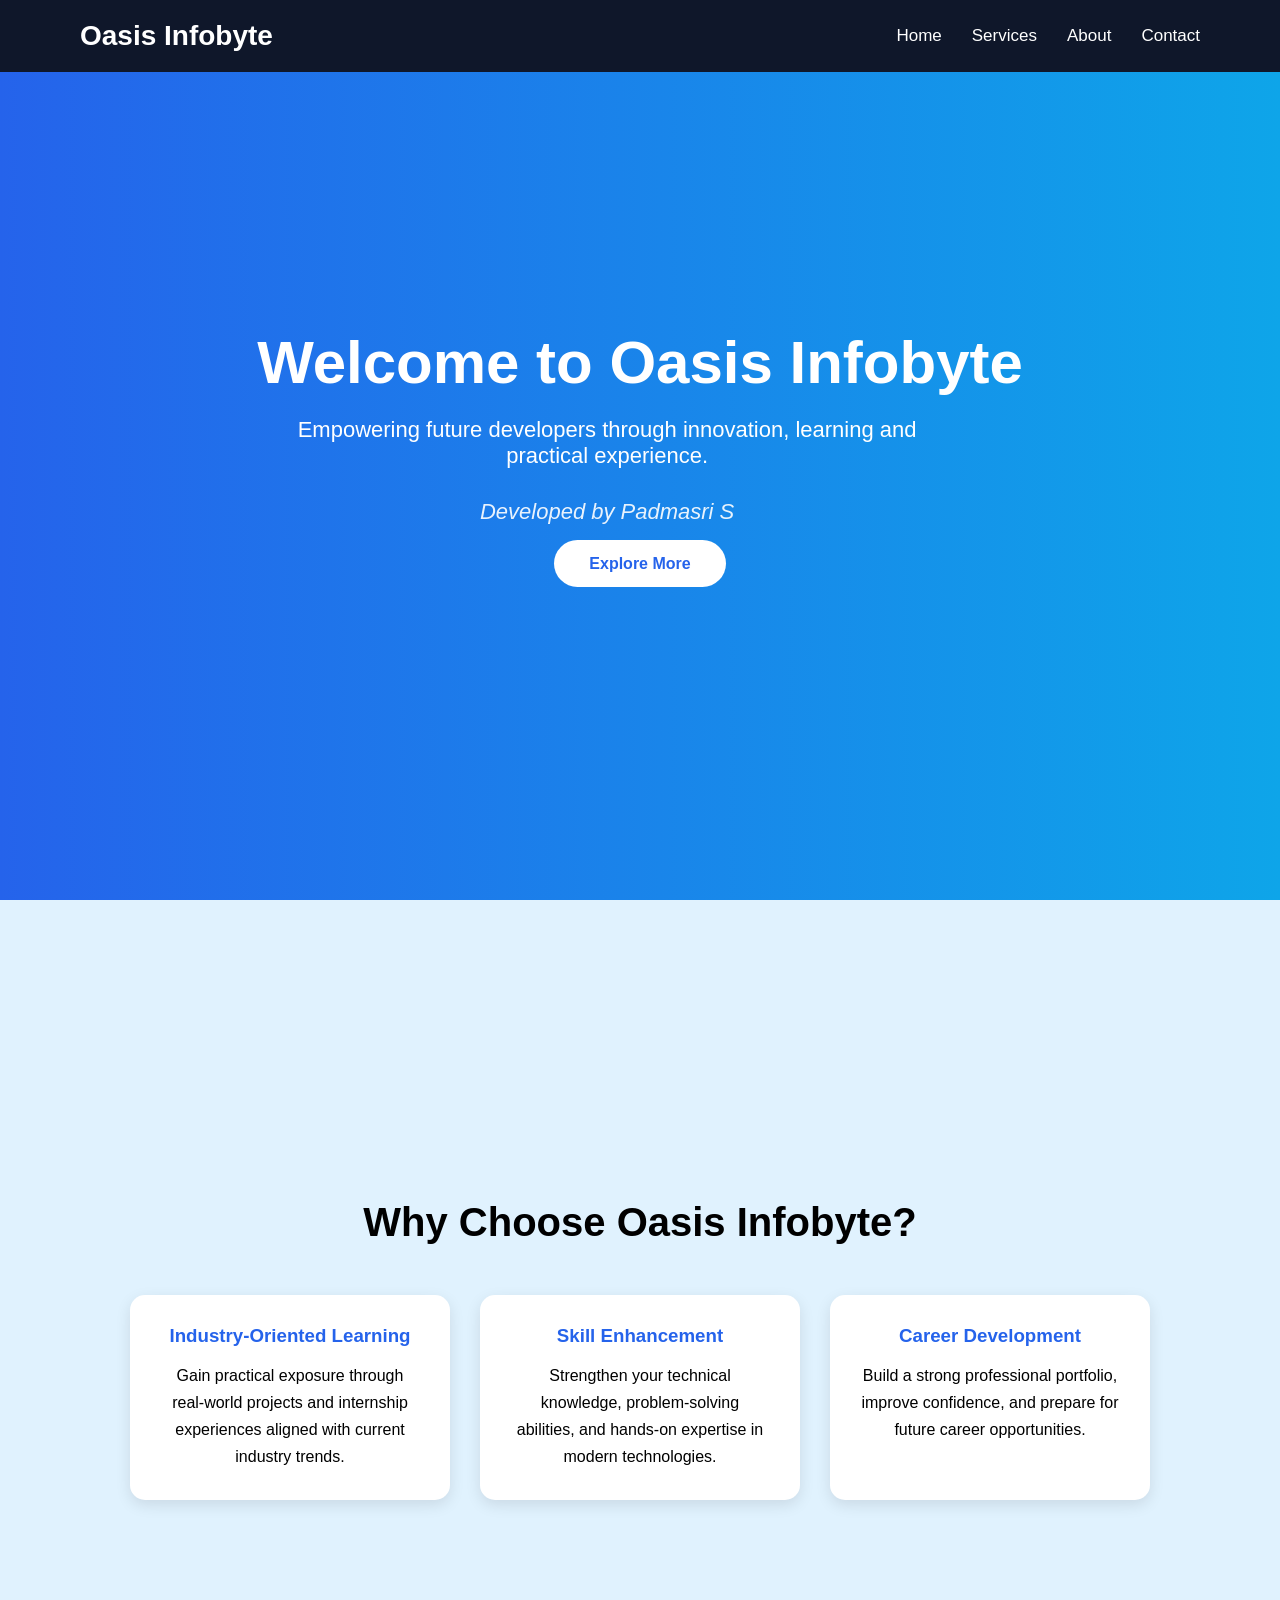
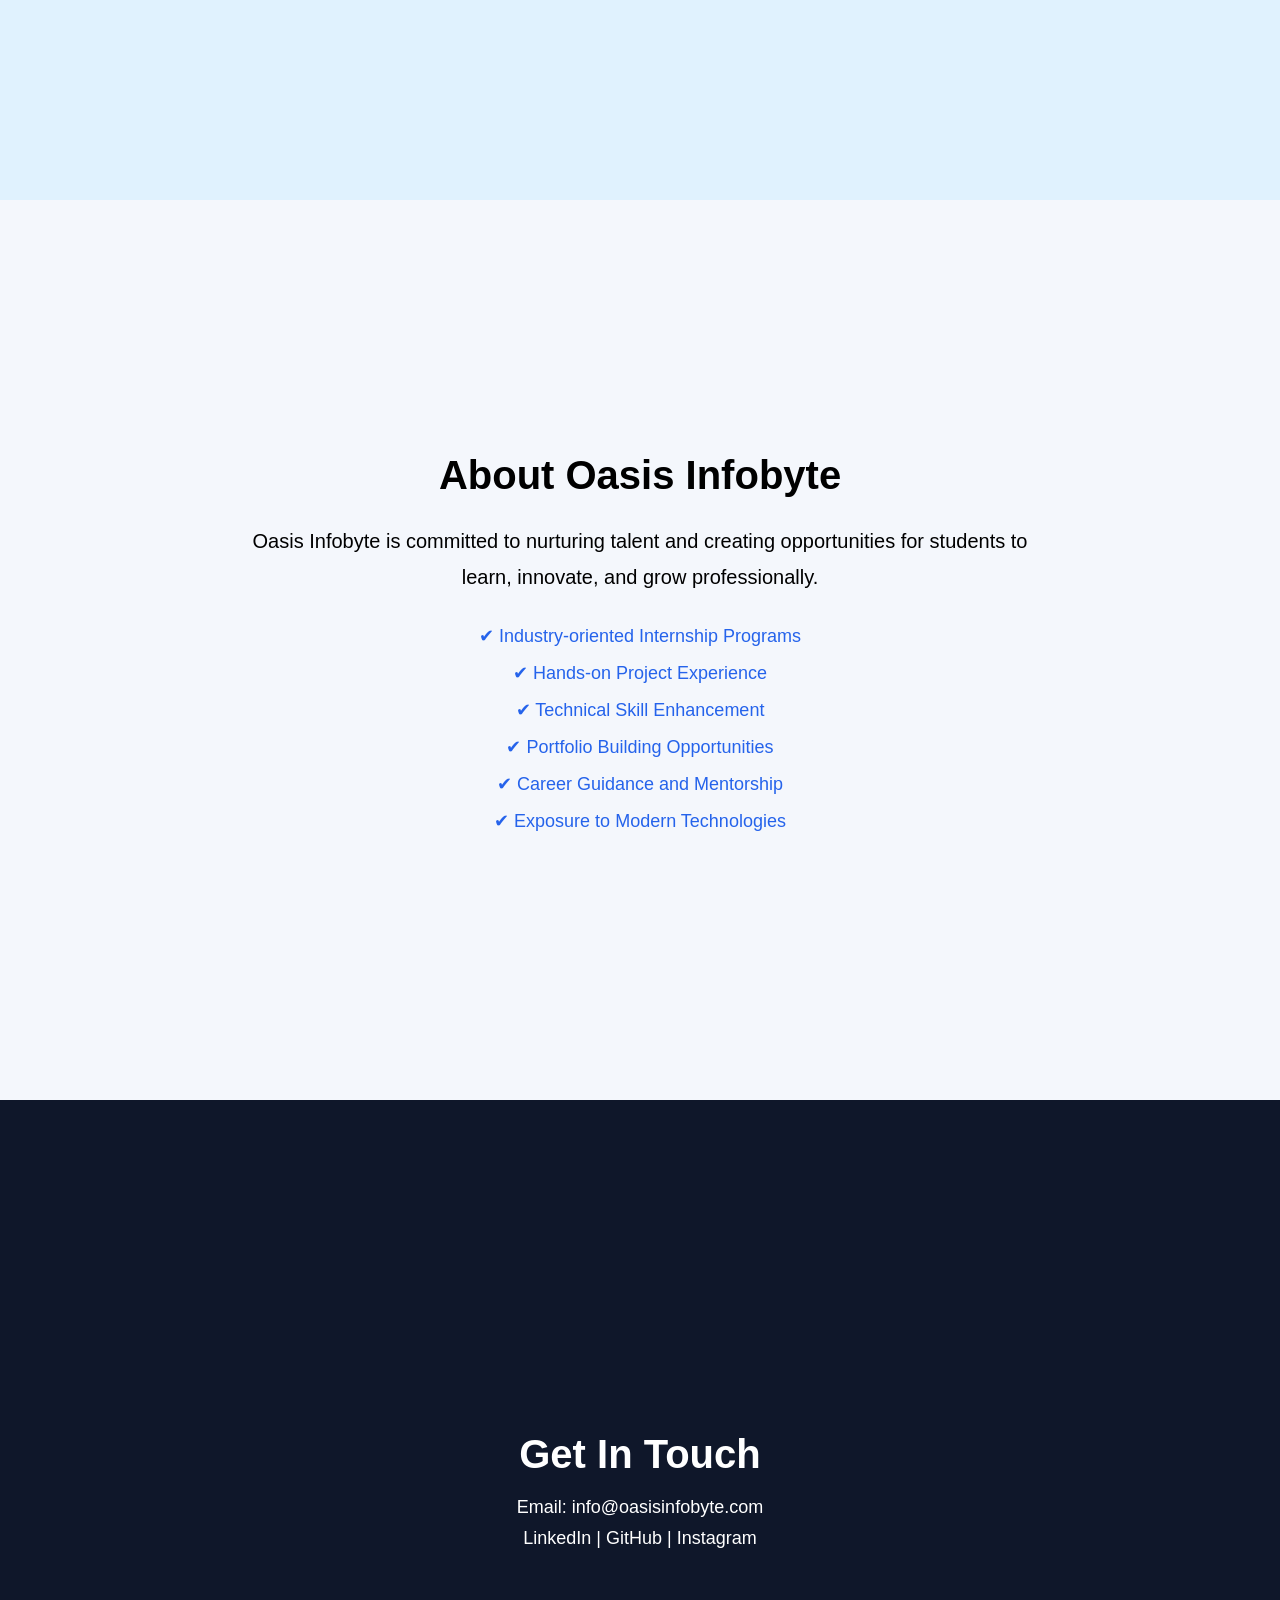
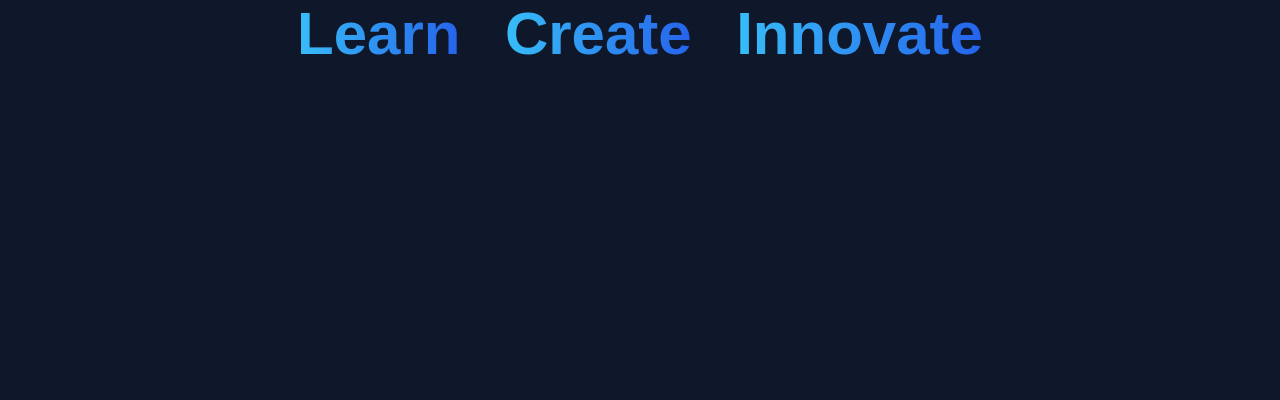
<file: Task1_LandingPage/index.html>
<!DOCTYPE html>
<html lang="en">
<head>
<meta charset="UTF-8">
<meta name="viewport" content="width=device-width, initial-scale=1.0">
<title>Oasis Infobyte</title>
<link rel="stylesheet" href="style.css">
</head>
<body>
<nav>
<div class="logo">Oasis Infobyte</div>
<ul>
<li><a href="#home">Home</a></li>
<li><a href="#services">Services</a></li>
<li><a href="#about">About</a></li>
<li><a href="#contact">Contact</a></li>
</ul>
</nav>
<section id="home" class="hero">
<div class="content">
<h1>Welcome to Oasis Infobyte</h1>
<p>
Empowering future developers through innovation,
learning and practical experience.
</p>
<p class="author">Developed by Padmasri S</p>
<a href="#" class="btn">Explore More</a>
</div>
</section>
</section>
<section id="services">
<h2>Why Choose Oasis Infobyte?</h2>
<div class="cards">
<div class="card">
    <h3>Industry-Oriented Learning</h3>
    <p>
        Gain practical exposure through real-world projects and internship experiences aligned with current industry trends.
    </p>
</div>
<div class="card">
    <h3>Skill Enhancement</h3>
    <p>
        Strengthen your technical knowledge, problem-solving abilities, and hands-on expertise in modern technologies.
    </p>
</div>
<div class="card">
    <h3>Career Development</h3>
    <p>
        Build a strong professional portfolio, improve confidence, and prepare for future career opportunities.
    </p>
</div>
</div>
</section>
<section id="about">
<div class="content">
<h2>About Oasis Infobyte</h2>
<p>
Oasis Infobyte is committed to nurturing talent and creating opportunities
for students to learn, innovate, and grow professionally.
</p>
<ul>
<li>✔ Industry-oriented Internship Programs</li>
<li>✔ Hands-on Project Experience</li>
<li>✔ Technical Skill Enhancement</li>
<li>✔ Portfolio Building Opportunities</li>
<li>✔ Career Guidance and Mentorship</li>
<li>✔ Exposure to Modern Technologies</li>
</ul>
</div>
</section>
<footer id="contact">
<div class="contact-content">
<h2>Get In Touch</h2>
<p>Email: info@oasisinfobyte.com</p>
<p>LinkedIn | GitHub | Instagram</p>
<div class="tagline">
<span>Learn</span>
<span>Create</span>
<span>Innovate</span>
</div>
</div>
</footer>
</body>
</html>
</file>
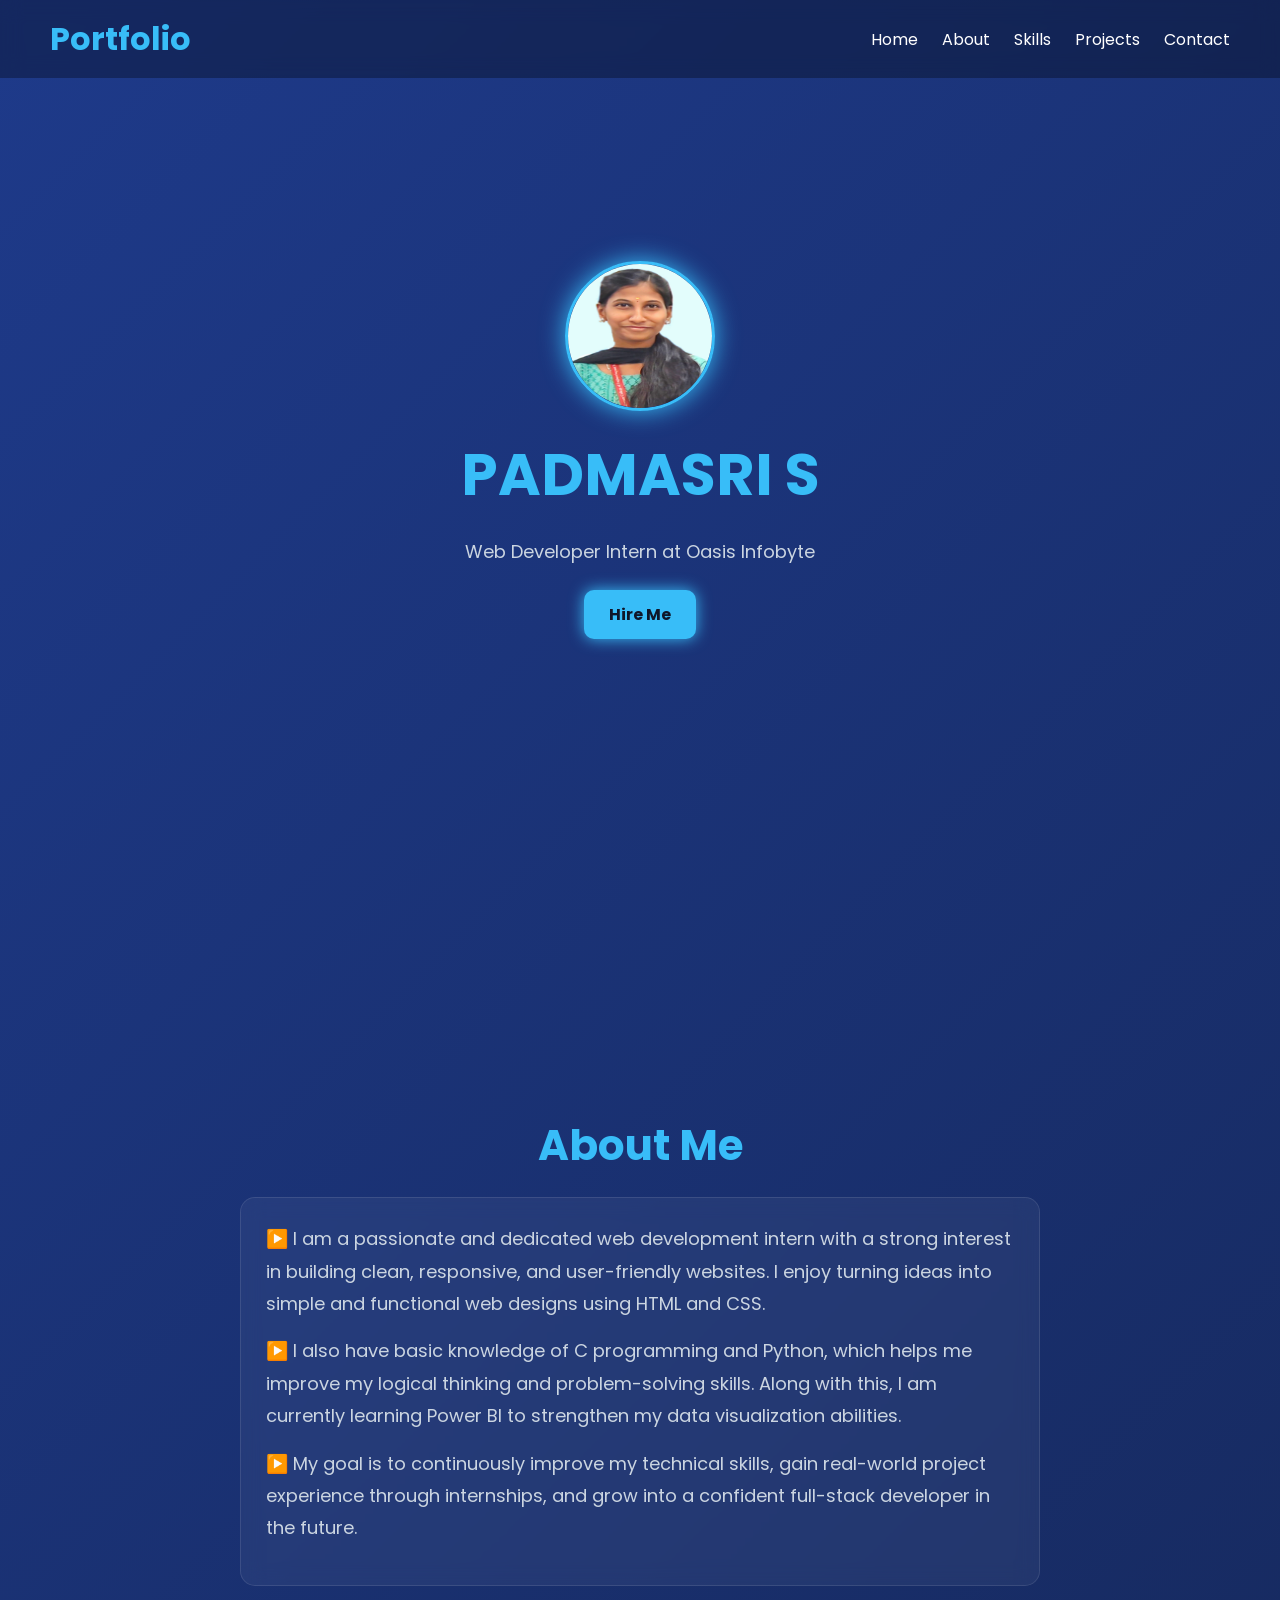
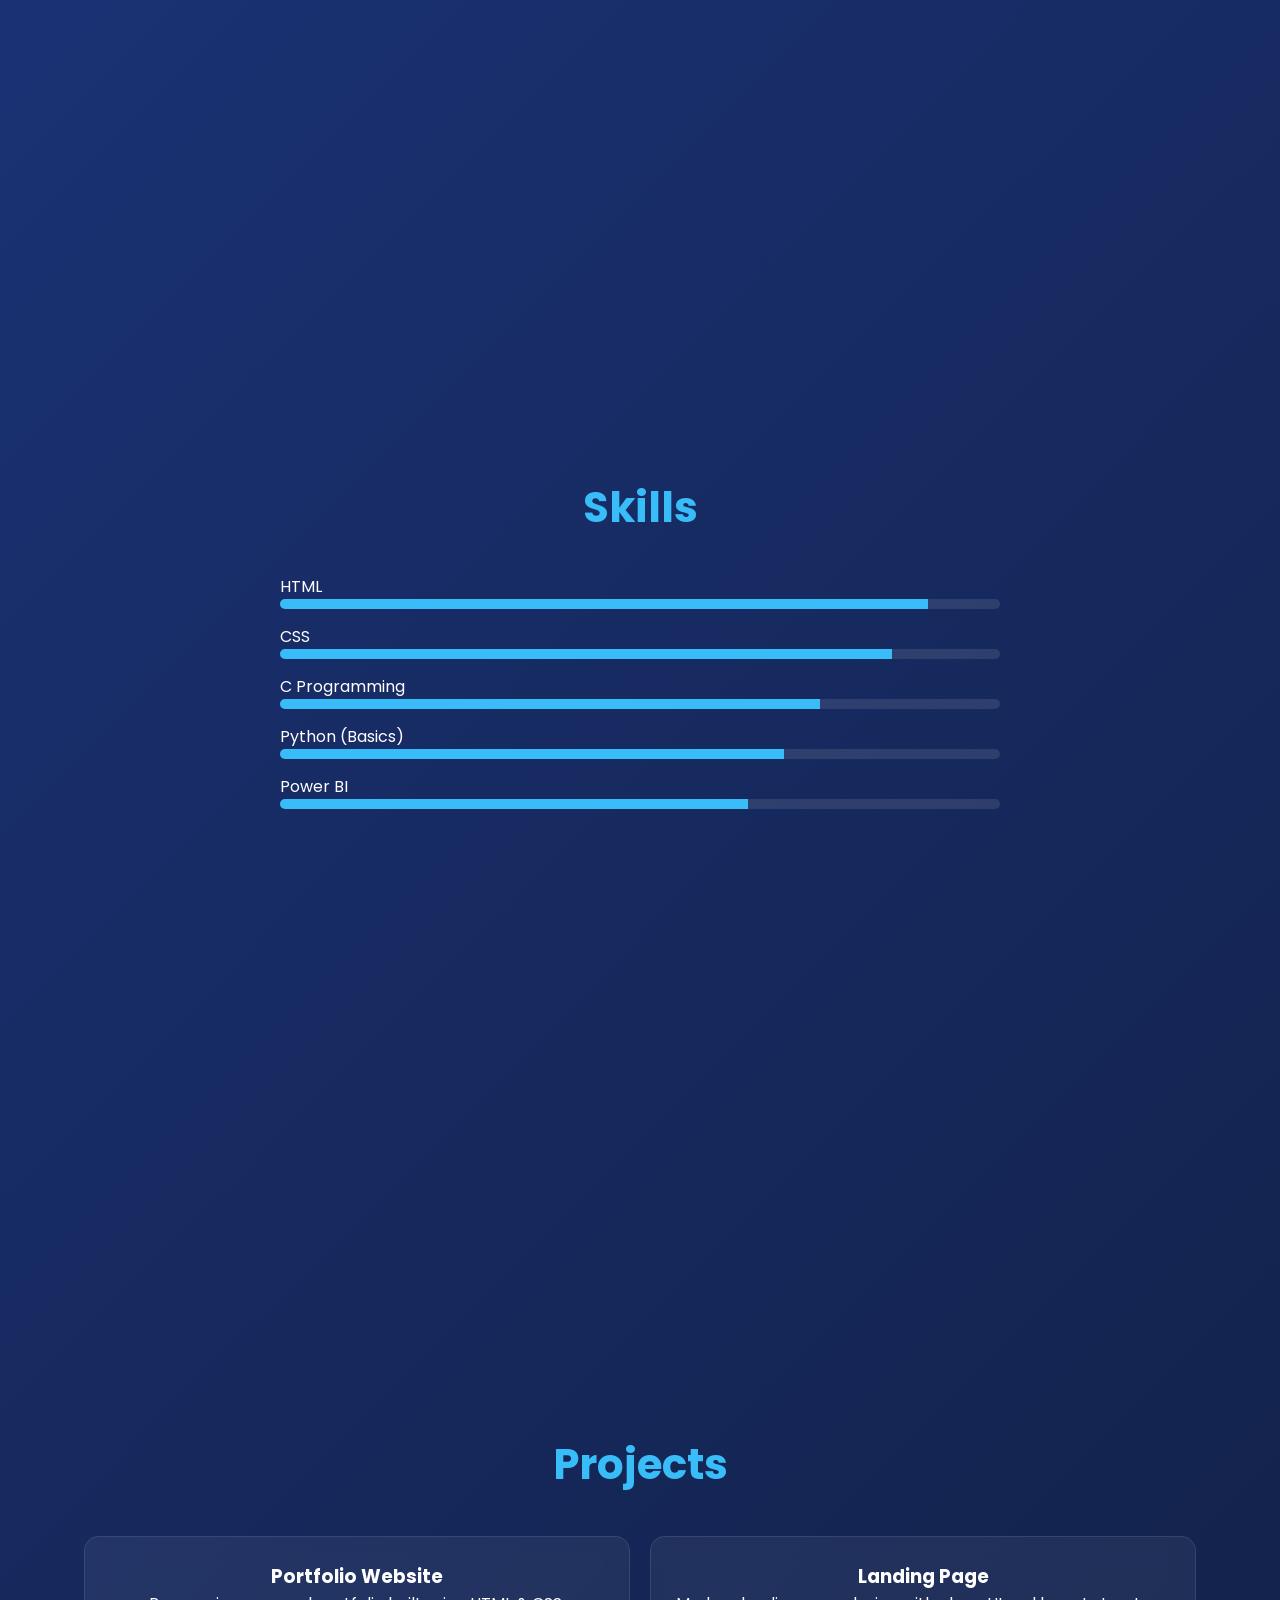
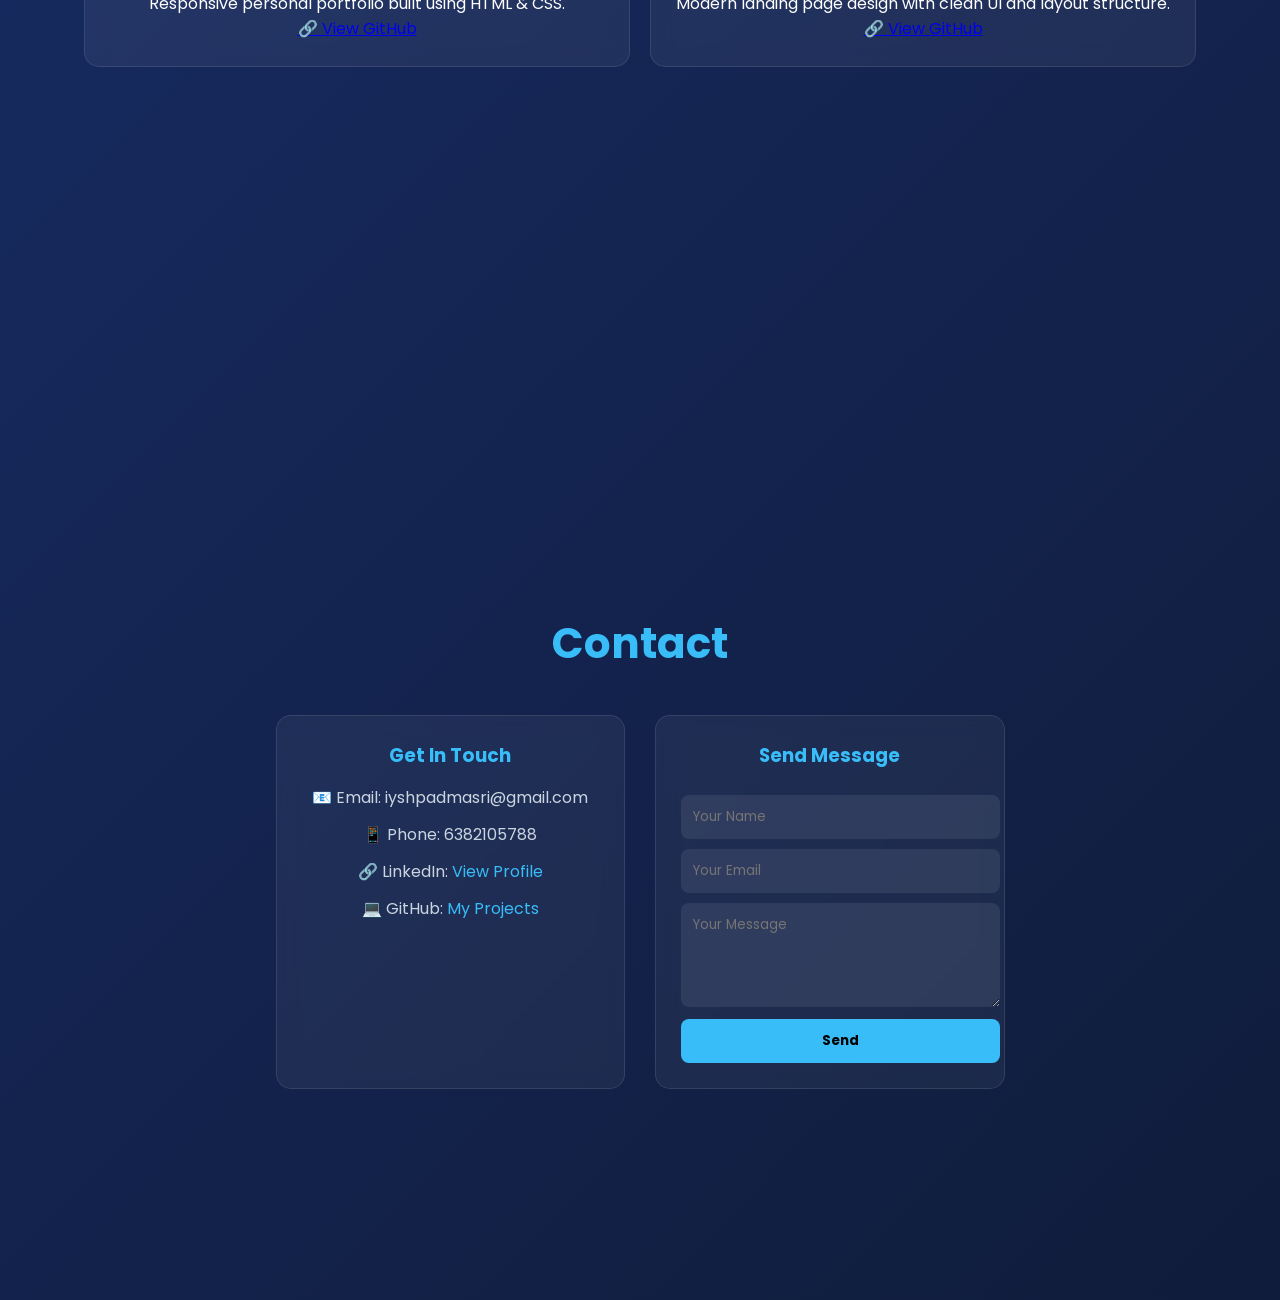
<file: Task2_Portfolio/index.html>
<!DOCTYPE html>
<html lang="en">
<head>
<meta charset="UTF-8">
<meta name="viewport" content="width=device-width, initial-scale=1.0">
<title>Portfolio</title>

<link href="https://fonts.googleapis.com/css2?family=Poppins:wght@300;400;600;700&display=swap" rel="stylesheet">

<style>
*{
  margin:0;
  padding:0;
  box-sizing:border-box;
  font-family:'Poppins',sans-serif;
}

body{
  color:white;
  overflow-y:scroll;
  scroll-snap-type:y mandatory;

  /* Animated background */
  background: linear-gradient(-45deg,#0f172a,#1e293b,#0b1220,#1e3a8a);
  background-size: 400% 400%;
  animation: gradientBG 12s ease infinite;
}

@keyframes gradientBG{
  0%{background-position:0% 50%}
  50%{background-position:100% 50%}
  100%{background-position:0% 50%}
}

/* NAV */
header{
  position:fixed;
  top:0;
  width:100%;
  display:flex;
  justify-content:space-between;
  align-items:center;
  padding:15px 50px;
  background:rgba(0,0,0,0.3);
  backdrop-filter: blur(10px);
  z-index:1000;
}

header h1{
  color:#38bdf8;
}

nav a{
  color:white;
  margin-left:20px;
  text-decoration:none;
}

nav a:hover{
  color:#38bdf8;
}

/* SLIDES */
section{
  height:100vh;
  scroll-snap-align:start;
  display:flex;
  flex-direction:column;
  justify-content:center;
  align-items:center;
  text-align:center;
  padding:40px;
}

/* HERO */
.hero img{
  width:150px;
  height:150px;
  border-radius:50%;
  border:3px solid #38bdf8;
  box-shadow:0 0 25px #38bdf8;
  margin-bottom:20px;
}

.hero h2{
  font-size:58px;
}

.hero p{
  font-size:18px;
  color:#cbd5e1;
}

.hero a{
  margin-top:25px;
  padding:12px 25px;
  background:#38bdf8;
  color:#0f172a;
  font-weight:700;
  text-decoration:none;
  border-radius:10px;
  box-shadow:0 0 15px #38bdf8;
}

/* TITLES */
h2{
  font-size:42px;
  color:#38bdf8;
  margin-bottom:20px;
}

/* GLASS CARD */
.card, .glass{
  background:rgba(255,255,255,0.06);
  border:1px solid rgba(255,255,255,0.1);
  backdrop-filter: blur(10px);
  border-radius:15px;
  padding:25px;
  transition:0.3s;
}

/* HOVER EFFECT */
.card:hover{
  transform:translateY(-10px);
  box-shadow:0 0 25px rgba(56,189,248,0.5);
}

/* ABOUT */
.about p{
  max-width:750px;
  font-size:20px;
  line-height:1.8;
  color:#cbd5e1;
}
.about-box{
  max-width:800px;
  background:rgba(255,255,255,0.05);
  padding:25px;
  border-radius:15px;
  border:1px solid rgba(255,255,255,0.1);
  backdrop-filter: blur(10px);
}

.about-box p{
  font-size:18px;
  line-height:1.8;
  color:#cbd5e1;
  margin-bottom:15px;
  text-align:left;
}
/* SKILLS */
.skills{
  width:60%;
}

.skill{
  margin:15px 0;
  text-align:left;
}

.bar{
  width:100%;
  height:10px;
  background:rgba(255,255,255,0.1);
  border-radius:10px;
  overflow:hidden;
}

.fill{
  height:100%;
  background:#38bdf8;
}

/* PROJECTS */
.projects{
  display:grid;
  grid-template-columns:repeat(2,1fr);
  gap:20px;
  margin-top:20px;
}

/* CONTACT */
form{
  display:flex;
  flex-direction:column;
  width: 319px;
}
input,textarea{
  margin-top:10px;
  padding:12px;
  border:none;
  border-radius:8px;
  background:rgba(255,255,255,0.08);
  color:white;
}

button{
  margin-top:12px;
  padding:12px;
  background:#38bdf8;
  border:none;
  font-weight:700;
  border-radius:8px;
}
.contact-container{
  display:flex;
  justify-content:space-between;
  gap:30px;
  max-width:900px;
  margin-top:20px;
  flex-wrap:wrap;
}

.contact-info, .contact-form{
  flex:1;
  background:rgba(255,255,255,0.05);
  padding:25px;
  border-radius:15px;
  border:1px solid rgba(255,255,255,0.1);
  backdrop-filter: blur(10px);
  min-width:280px;
}

.contact-info h3,
.contact-form h3{
  margin-bottom:15px;
  color:#38bdf8;
}

.contact-info p{
  margin:12px 0;
  font-size:16px;
  color:#cbd5e1;
}

.contact-info a{
  color:#38bdf8;
  text-decoration:none;
}

.contact-info a:hover{
  text-decoration:underline;
}
/* RESPONSIVE */
@media(max-width:768px){
  .hero h2{font-size:36px;}
  .projects{grid-template-columns:1fr;}
  .skills{width:90%;}
}
</style>
</head>

<body>

<header>
  <h1>Portfolio</h1>
  <nav>
    <a href="#home">Home</a>
    <a href="#about">About</a>
    <a href="#skills">Skills</a>
    <a href="#projects">Projects</a>
    <a href="#contact">Contact</a>
  </nav>
</header>

<!-- HERO -->
<section class="hero" id="home">
  <img src="resume photo.jpeg" alt="Profile Photo">
  <h2>PADMASRI S</h2>
  <p>Web Developer Intern at Oasis Infobyte</p>
  <a href="#contact">Hire Me</a>
</section>

<!-- ABOUT -->
<section id="about">
  <h2>About Me</h2>

  <div class="about-box">
    <p>
     ▶️ I am a passionate and dedicated web development intern with a strong interest in building clean, responsive, and user-friendly websites. I enjoy turning ideas into simple and functional web designs using HTML and CSS.
    </p>

    <p>
     ▶️ I also have basic knowledge of C programming and Python, which helps me improve my logical thinking and problem-solving skills. Along with this, I am currently learning Power BI to strengthen my data visualization abilities.
    </p>

    <p>
     ▶️ My goal is to continuously improve my technical skills, gain real-world project experience through internships, and grow into a confident full-stack developer in the future.
    </p>
  </div>
</section>

<!-- SKILLS -->
<section id="skills">
  <h2>Skills</h2>

  <div class="skills">

    <div class="skill">
      HTML
      <div class="bar"><div class="fill" style="width:90%"></div></div>
    </div>

    <div class="skill">
      CSS
      <div class="bar"><div class="fill" style="width:85%"></div></div>
    </div>

    <div class="skill">
      C Programming
      <div class="bar"><div class="fill" style="width:75%"></div></div>
    </div>

    <div class="skill">
      Python (Basics)
      <div class="bar"><div class="fill" style="width:70%"></div></div>
    </div>

    <div class="skill">
      Power BI
      <div class="bar"><div class="fill" style="width:65%"></div></div>
    </div>

  </div>
</section>
<!-- PROJECTS -->
<section id="projects">
  <h2>Projects</h2>

  <div class="projects">

    <div class="card">
      <h3>Portfolio Website</h3>
      <p>Responsive personal portfolio built using HTML & CSS.</p>
      <a href="https://github.com/yourusername/portfolio" target="_blank">🔗 View GitHub</a>
    </div>
    <div class="card">
      <h3>Landing Page</h3>
      <p>Modern landing page design with clean UI and layout structure.</p>
      <a href="https://github.com/yourusername/landing-page" target="_blank">🔗 View GitHub</a>
    </div>
  </div>
</section>
<!-- CONTACT -->
<section id="contact">
  <h2>Contact</h2>

  <div class="contact-container">

    <!-- CONTACT INFO -->
    <div class="contact-info">
      <h3>Get In Touch</h3>

      <p>📧 Email: iyshpadmasri@gmail.com</p>
      <p>📱 Phone: 6382105788</p>

      <p>
        🔗 LinkedIn:
        <a href="https://www.linkedin.com/in/padmasri-s-450181384" target="_blank">View Profile</a>
      </p>

      <p>
        💻 GitHub:
        <a href="https://github.com/iyshpadmasri-dotcom" target="_blank">My Projects</a>
      </p>
    </div>

    <!-- CONTACT FORM -->
    <div class="contact-form">
      <h3>Send Message</h3>

      <form>
        <input type="text" placeholder="Your Name">
        <input type="email" placeholder="Your Email">
        <textarea rows="4" placeholder="Your Message"></textarea>
        <button type="submit">Send</button>
      </form>
    </div>

  </div>
</section>

</body>
</html>
</file>
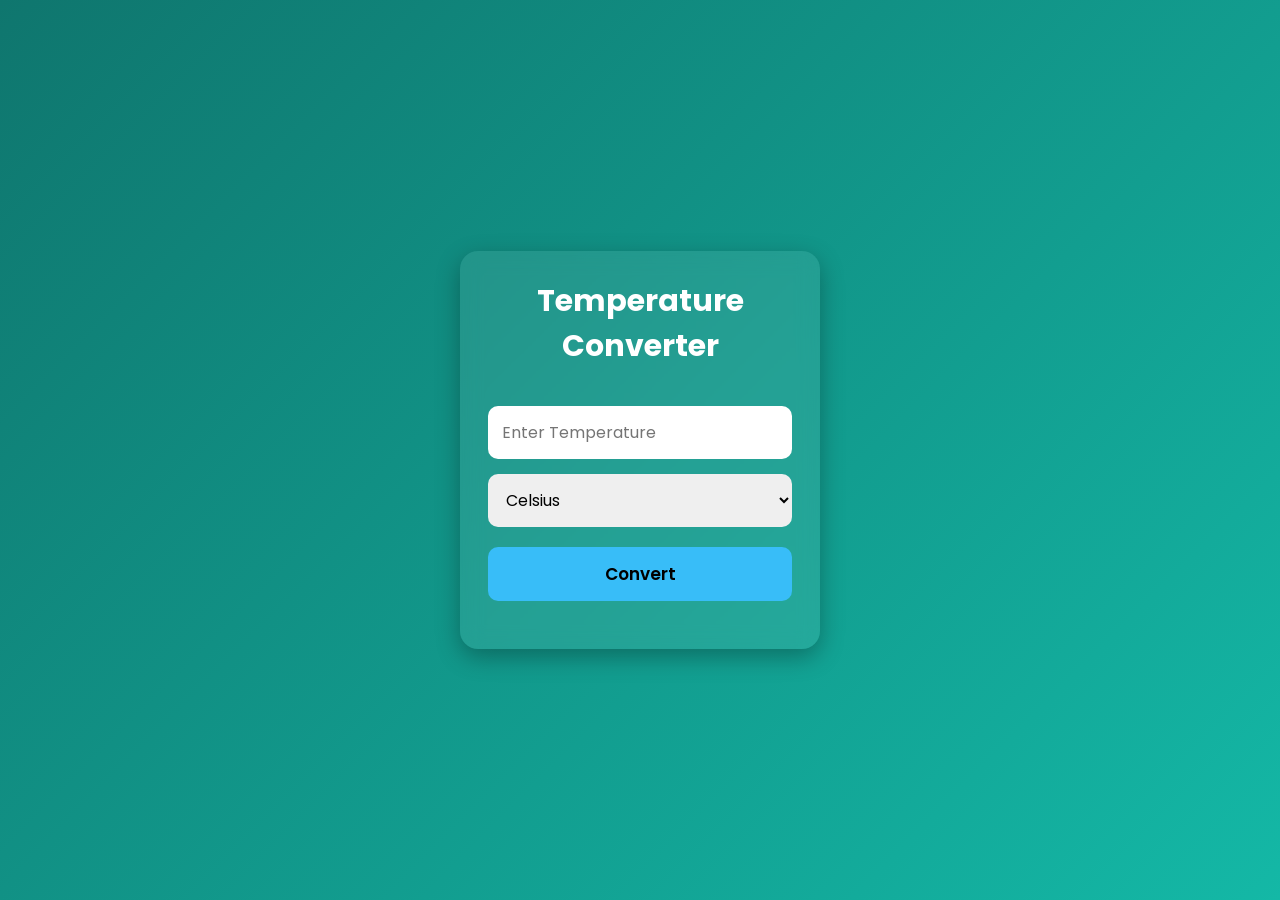
<file: Task3_TemperatureConverter/index.html>
<!DOCTYPE html>
<html lang="en">

<head>

<meta charset="UTF-8">

<meta name="viewport" content="width=device-width, initial-scale=1.0">

<title>Temperature Converter</title>

<link rel="stylesheet" href="style.css">

<link href="https://fonts.googleapis.com/css2?family=Poppins:wght@300;400;600&display=swap" rel="stylesheet">

</head>

<body class="pleasant">

<div class="container">

<h1>Temperature Converter</h1>

<input
type="text"
id="temp"
placeholder="Enter Temperature">

<select id="unit">

<option value="c">Celsius</option>

<option value="f">Fahrenheit</option>

<option value="k">Kelvin</option>

</select>

<button onclick="convertTemp()">

Convert

</button>

<div id="result"></div>

</div>

<script src="script.js"></script>

</body>

</html>
</file>
<file: Task1_LandingPage/style.css>
*{
    margin:0;
    padding:0;
    box-sizing:border-box;
    font-family:Arial, sans-serif;
}
html{
    scroll-behavior:smooth;
}
body{
    background:#f4f7fc;
}
/* Navigation bar */
nav{
    display:flex;
    justify-content:space-between;
    align-items:center;
    padding:20px 80px;
    background:#0f172a;
    position:fixed;
    width:100%;
    top:0;
    z-index:1000;
}
.logo{
    font-size:28px;
    font-weight:bold;
    color:white;
}
nav ul{
    display:flex;
    list-style:none;
}
nav ul li{
    margin-left:30px;
}
nav ul li a{
    text-decoration:none;
    color:white;
    font-size:17px;
    transition:0.3s;
}
nav ul li a:hover{
    color:#38bdf8;
}
/* All Sections */
section{
    min-height:100vh;
    display:flex;
    justify-content:center;
    align-items:center;
    flex-direction:column;
    padding:100px;
    text-align:center;
}
/* Hero Section */
.hero{
    background:linear-gradient(to right,#2563eb,#0ea5e9);
    color:white;
}
.hero h1{
    font-size:60px;
    margin-bottom:20px;
}
.hero p{
    font-size:22px;
    max-width:700px;
    margin-bottom:30px;
}
.btn{
    padding:15px 35px;
    background:white;
    color:#2563eb;
    border-radius:30px;
    text-decoration:none;
    font-weight:bold;
    transition:0.3s;
}
.btn:hover{
    background:#dbeafe;
}
.author{
    margin-bottom:25px;
    font-size:18px;
    font-style:italic;
    color:white;
    opacity:0.9;
}
/* Services */
#services{
    background:#E0F2FE;
}
#services h2{
    font-size:40px;
}
.cards{
    display:flex;
    justify-content:center;
    align-items:stretch;
    gap:30px;
    flex-wrap:wrap;
    margin-top:50px;
}
.card{
    width:320px;
    padding:30px;
    background:white;
    border-radius:15px;
    box-shadow:0 5px 15px rgba(0,0,0,0.1);
    transition:0.3s;
}
.card:hover{
    transform:translateY(-10px);
}
.card h3{
    color:#2563eb;
    margin-bottom:15px;
}
.card p{
    line-height:1.7;
}
/* About */
#about{
    background:soft blue;
}
#about h2{
    font-size:40px;
    margin-bottom:25px;
}
#about p{
    max-width:800px;
    font-size:20px;
    line-height:1.8;
}
#about ul{
    list-style:none;
    margin-top:30px;
}
#about ul li{
    margin:15px 0;
    font-size:18px;
    color:#2563eb;
}
/* Contact */
#contact{
    min-height:100vh;
    background:#0f172a;
    color:white;
    display:flex;
    justify-content:center;
    align-items:center;
    text-align:center;
}
.footer-text{
    margin-top:15px;
    font-size:16px;
    color:#cbd5e1;
}
.footer p{
    margin:8px 0;
}
.contact-content h2{
    font-size:40px;
    margin-bottom:20px;
}
.contact-content p{
    font-size:18px;
    margin:10px 0;
}
.tagline{
    margin-top:50px;
}
.tagline span{
    display:inline-block;
    font-size:60px;
    font-weight:bold;
    margin:0 20px;
    background:linear-gradient(
        to right,
        #38bdf8,
        #2563eb
    );
    -webkit-background-clip:text;
    -webkit-text-fill-color:transparent;
}
/* Mobile */
@media(max-width:768px){
nav{
    flex-direction:column;
    padding:20px;
}
nav ul{
    margin-top:15px;
}
.hero h1{
    font-size:40px;
}
.hero p{
    font-size:18px;
}
.cards{
    flex-direction:column;
    align-items:center;
}
.tagline span{
    display:block;
    margin:15px 0;
    font-size:45px;
}
section{
    padding:60px 20px;
}
}
</file>
<file: Task3_TemperatureConverter/style.css>
*{

margin:0;
padding:0;
box-sizing:border-box;

font-family:Poppins,sans-serif;

}

body{

min-height:100vh;

display:flex;

justify-content:center;

align-items:center;

transition:0.6s ease;

}

.container{

width:360px;

padding:28px;

background:
rgba(255,255,255,0.08);

backdrop-filter:blur(10px);

border-radius:18px;

box-shadow:
0 8px 25px rgba(0,0,0,0.3);

}
h1{

text-align:center;

margin-bottom:25px;

color:white;

}
h1{

font-size:30px;

text-align:center;

margin-bottom:22px;

color:white;

}
input,
select{

width:100%;

padding:14px;

margin-top:15px;

border:none;

outline:none;

border-radius:10px;

font-size:16px;

}

button{

width:100%;

padding:14px;

margin-top:20px;

border:none;

border-radius:10px;

font-size:17px;

font-weight:600;

background:#38bdf8;

cursor:pointer;

transition:0.3s;

}

button:hover{

background:#0ea5e9;

}
#result{

margin-top:20px;

display:flex;

justify-content:center;

gap:12px;

flex-wrap:wrap;

}

.card{

padding:15px 20px;

min-width:130px;

border-radius:12px;

background:rgba(255,255,255,0.08);

border:1px solid rgba(255,255,255,0.1);

text-align:center;

backdrop-filter:blur(8px);

}

.card h3{

font-size:15px;

font-weight:600;

color:#7dd3fc;

margin-bottom:8px;

}

.card h2{

font-size:24px;

font-weight:600;

color:white;

white-space:nowrap;

}

.card p{

font-size:15px;

font-weight:600;

margin-top:8px;

color:white;

letter-spacing:0.5px;

text-shadow:
0 1px 3px rgba(0,0,0,0.3);

}

.error{

color:white;

background:#ef4444;

padding:12px;

border-radius:8px;

text-align:center;

}


/* THEMES */

.cold{

background:

linear-gradient(
135deg,
#1e3a8a,
#38bdf8
);

}

.pleasant{

background:

linear-gradient(
135deg,
#0f766e,
#14b8a6
);

}

.warm{

background:

linear-gradient(
135deg,
#f59e0b,
#fb923c
);

}

.hot{

background:

linear-gradient(
135deg,
#dc2626,
#f97316
);

}
</file>
